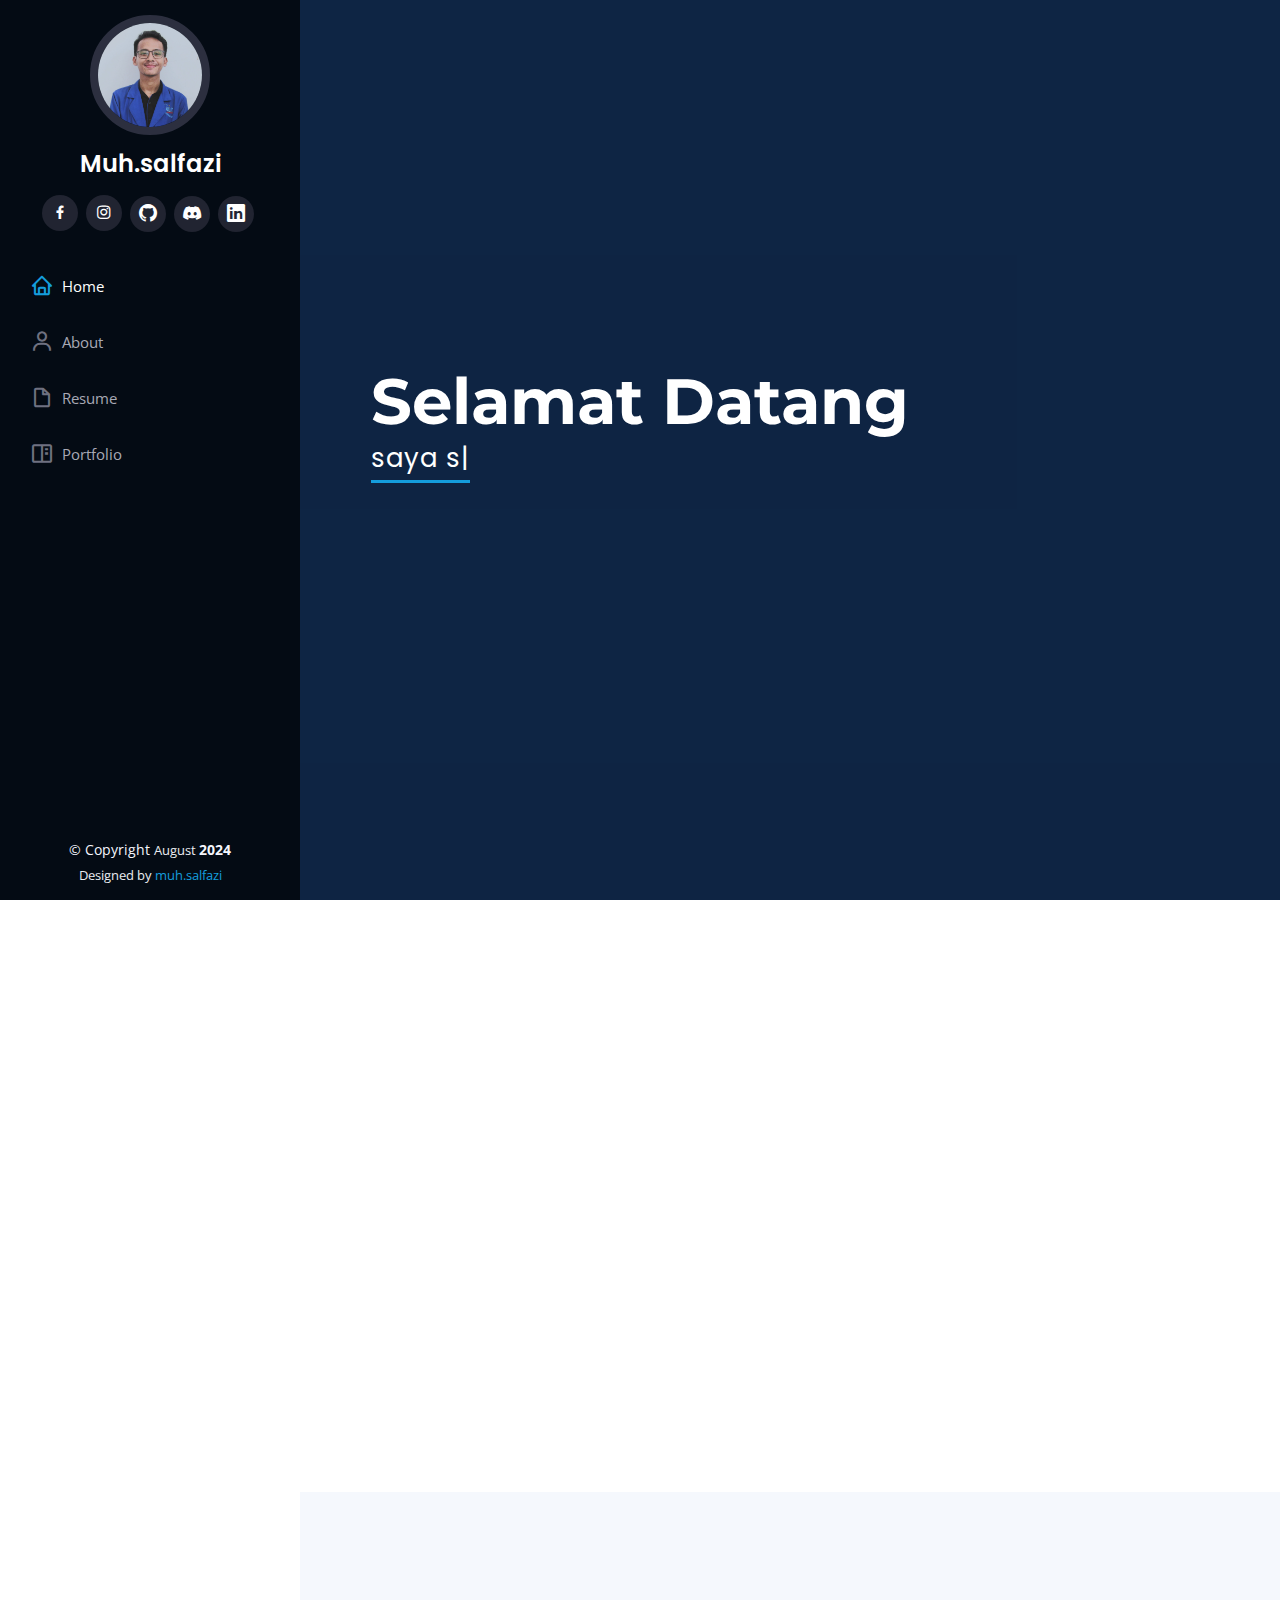
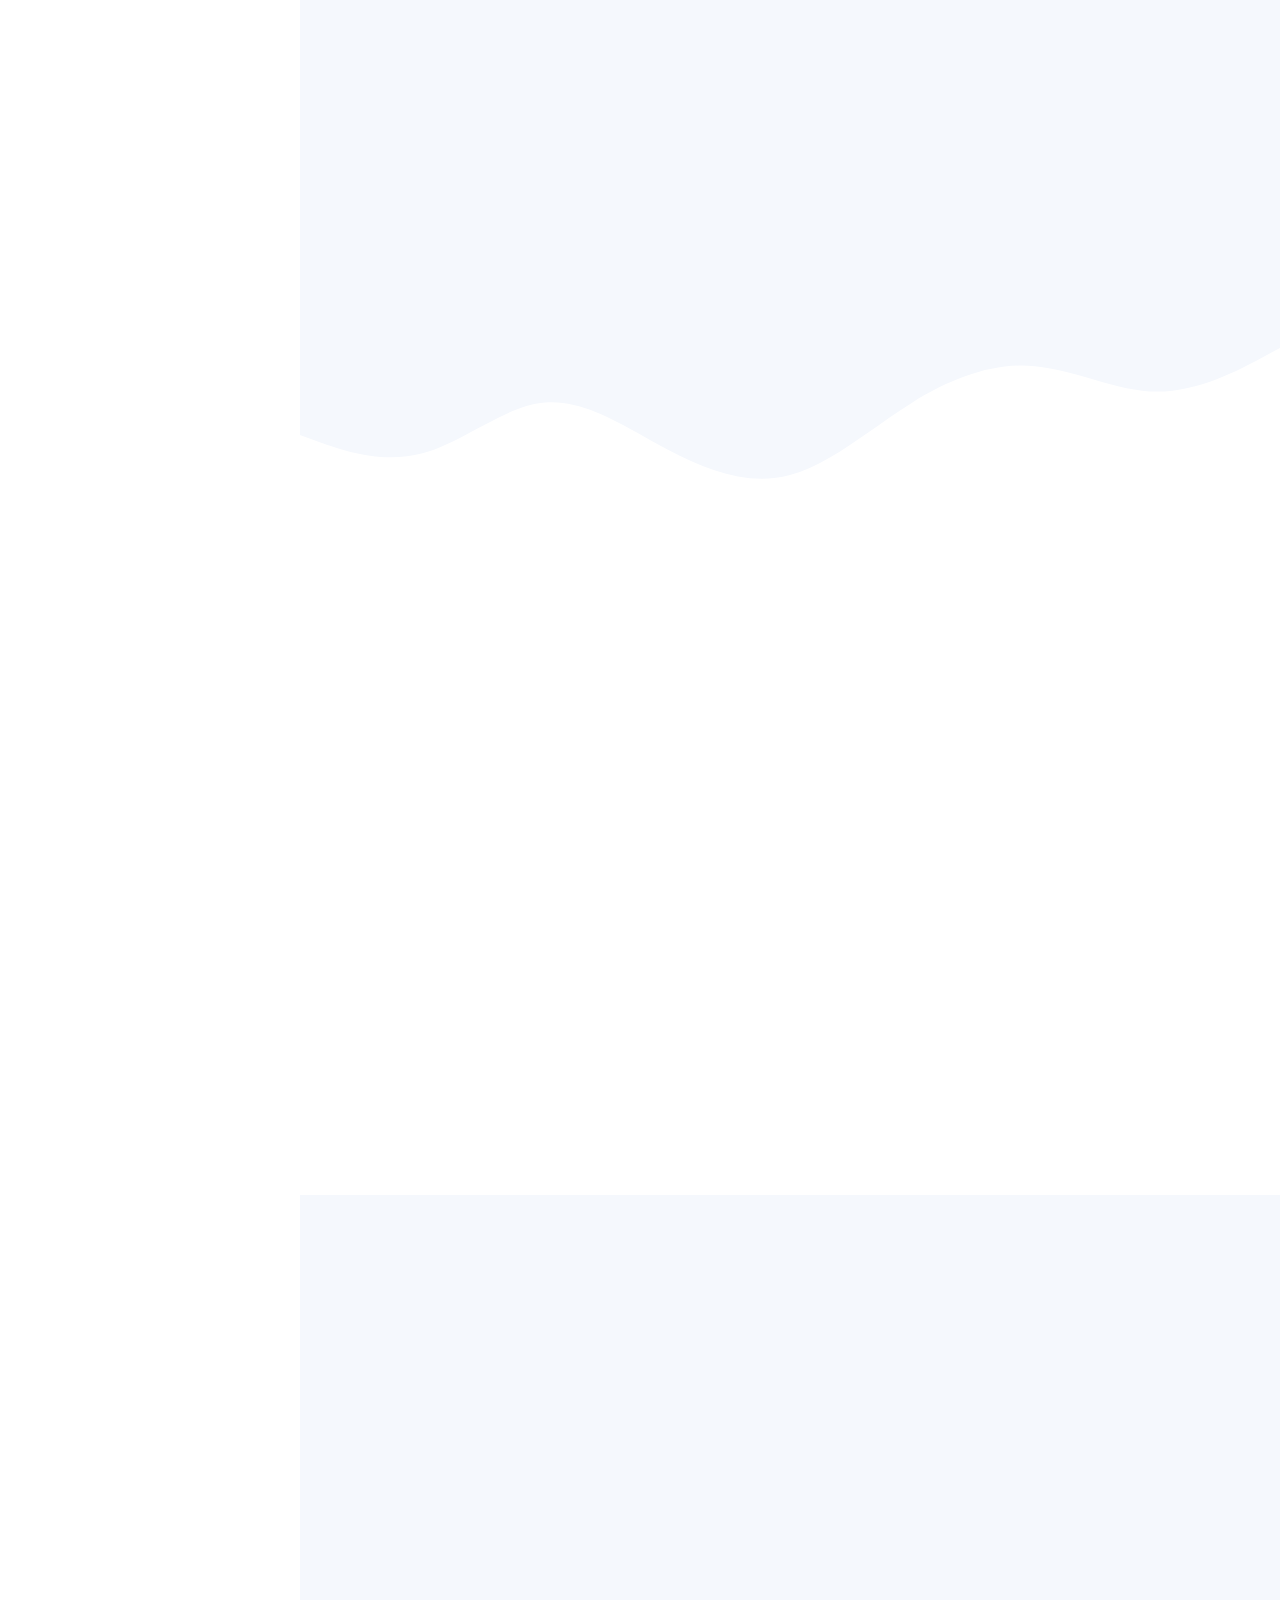
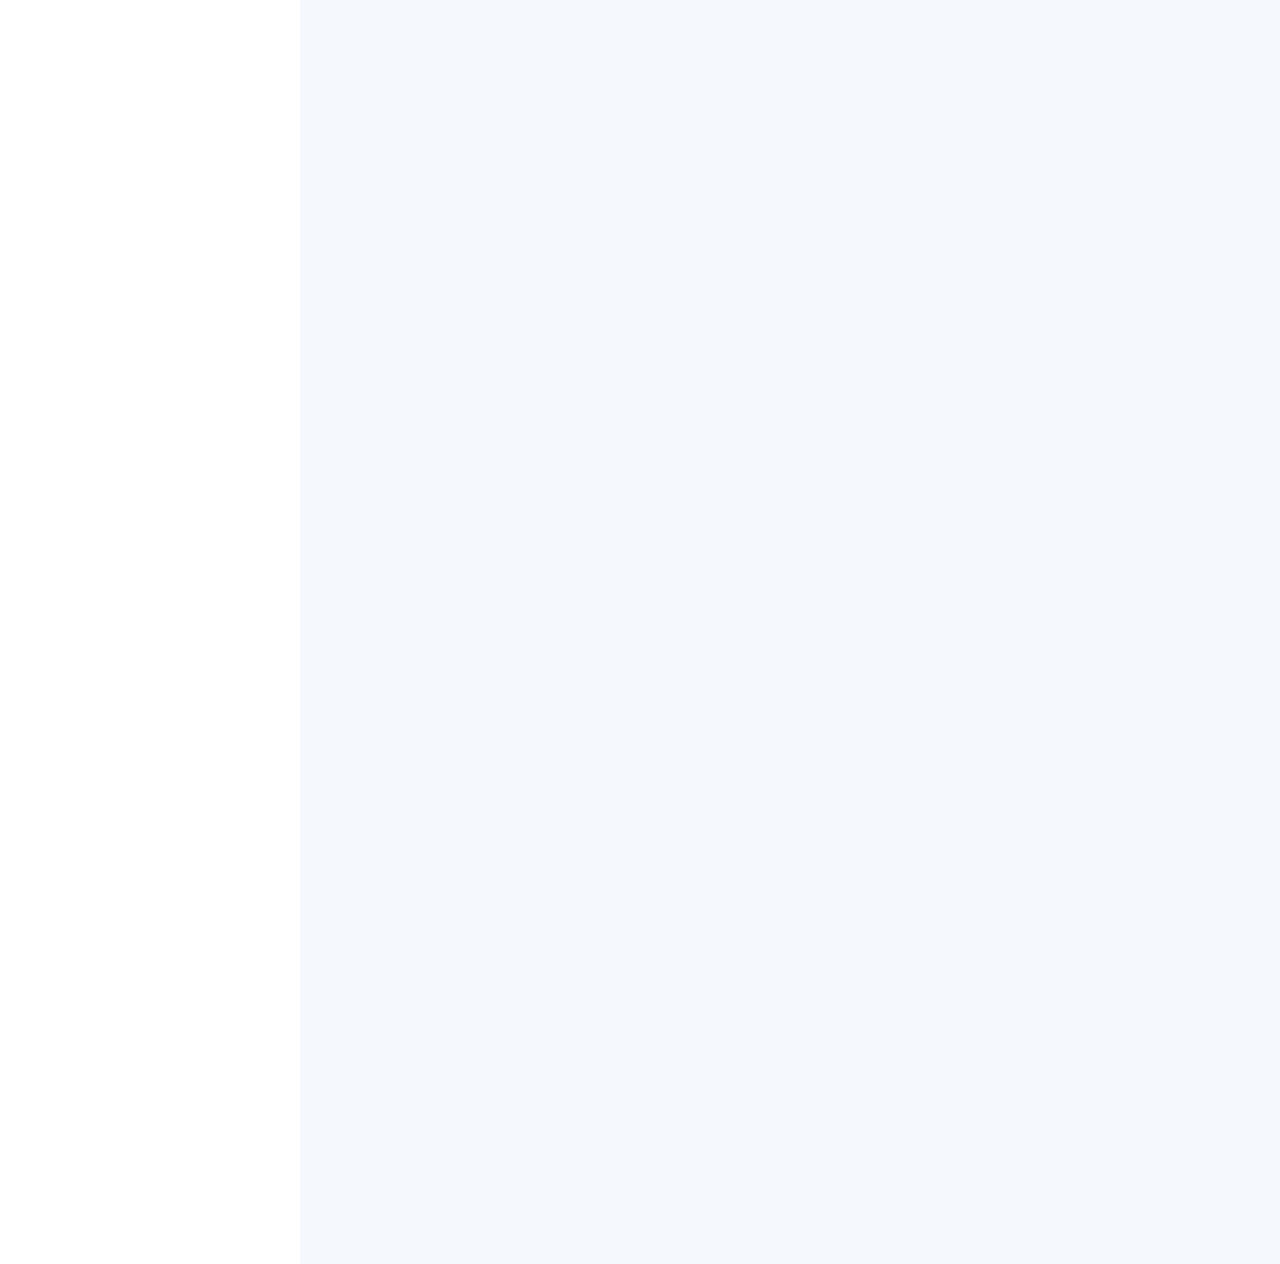
<file: index.html>
<!DOCTYPE html>
<html lang="en">

<head>
  <meta charset="utf-8">
  <meta content="width=device-width, initial-scale=1.0" name="viewport">

  <title>my_fortofolio</title>
  <meta content="" name="description">
  <meta content="" name="keywords">

  <!-- Favicons -->
  <link href="assets/img/logo.jpg" rel="icon">
  <link href="assets/img/logo.jpg" rel="apple-touch-icon">

  <!-- Google Fonts -->
  <link
    href="https://fonts.googleapis.com/css?family=Open+Sans:300,300i,400,400i,600,600i,700,700i|Raleway:300,300i,400,400i,500,500i,600,600i,700,700i|Poppins:300,300i,400,400i,500,500i,600,600i,700,700i"
    rel="stylesheet">

  <link rel="preconnect" href="https://fonts.googleapis.com">
  <link rel="preconnect" href="https://fonts.gstatic.com" crossorigin>
  <link href="https://fonts.googleapis.com/css2?family=Montserrat:ital,wght@0,100..900;1,100..900&display=swap"
    rel="stylesheet">
  <link rel="stylesheet" href="https://cdnjs.cloudflare.com/ajax/libs/animate.css/4.1.1/animate.min.css">

  <link rel="preconnect" href="https://fonts.googleapis.com">
  <link rel="preconnect" href="https://fonts.gstatic.com" crossorigin>
  <link href="https://fonts.googleapis.com/css2?family=Montserrat:ital,wght@0,100..900;1,100..900&display=swap"
    rel="stylesheet">
  <!-- Vendor CSS Files -->
  <link href="assets/vendor/aos/aos.css" rel="stylesheet">
  <link href="assets/vendor/bootstrap/css/bootstrap.min.css" rel="stylesheet">
  <link href="assets/vendor/bootstrap-icons/bootstrap-icons.css" rel="stylesheet">
  <link href="assets/vendor/boxicons/css/boxicons.min.css" rel="stylesheet">
  <link href="assets/vendor/glightbox/css/glightbox.min.css" rel="stylesheet">
  <link href="assets/vendor/swiper/swiper-bundle.min.css" rel="stylesheet">

  <!-- Template Main CSS File -->
  <link href="assets/css/style.css" rel="stylesheet">

  <!-- =======================================================
  * Template Name: iPortfolio
  * Updated: Jan 29 2024 with Bootstrap v5.3.2
  * Template URL: https://bootstrapmade.com/iportfolio-bootstrap-portfolio-websites-template/
  * Author: BootstrapMade.com
  * License: https://bootstrapmade.com/license/
  ======================================================== -->
</head>
<style>
  @media(max-width: 1199px){

  /* Loading Overlay */
  .loading-overlay {
    display: flex;
    flex-direction: column;
    align-items: center;
    justify-content: center;
    position: fixed;
    top: 0;
    left: 0;
    width: 100%;
    height: 100%;
    /* background-color: rgba(0, 0, 0.2); */
    z-index: 9999;
    opacity: 1;
    transition: opacity 0.5s ease-in-out;
    color: wheat;
    font-family: 'Roboto', sans-serif;

  }

  .loading-overlay.hidden {
    opacity: 0;
    pointer-events: none;
  }

  .loading-spinner {
    border: 8px solid #f3f3f3;
    border-top: 10px solid #3498db;
    border-radius: 50%;
    width: 50px;
    height: 50px;
    animation: spin 1s linear infinite;
    margin-bottom: 20px;

  }


  }

  keyframes from {
    transform: translateY(100%);
  }

  to {
    transform: translateY(0);
  }
</style>

<body>
  <div class="loading-overlay" id="loading-overlay">


    <div class="loading-spinner"></div>
  </div>

  <!-- ======= Mobile nav toggle button ======= -->

  <i class="bi bi-list mobile-nav-toggle d-xl-none"></i>

  <!-- ======= Header ======= -->
  <header id="header">
    <div class="d-flex flex-column">

      <div class="profile">
        <img src="assets/img/foto_baru.jpg" alt="" class="img-fluid rounded-circle">
        <h1 class="text-light"><a href="index.html">Muh.salfazi</a></h1>
        <div class="social-links mt-3 text-center">
          <a href="https://www.facebook.com/profile.php?id=100012037515526&ref=xav_ig_profile_web" class="facebook"
            target="_blank"><i class="bx bxl-facebook"></i></a>
          <a href="https://www.instagram.com/muh.salfazi/" class="instagram" target="_blank"><i
              class="bx bxl-instagram"></i></a>
          <a href="https://github.com/muhSalfazi" class="linkedin" target="_blank"><i class="bi bi-github"></i></a>
          <a href="https://discord.com/invite/nnXW5mPe" class="linkedin" target="_blank"><i
              class="bi bi-discord"></i></a>
          <a href="https://linkedin.com/in/muhamad-salman-fauzi-4535b22aa" class="linkedin" target="_blank"><i
              class="bi bi-linkedin"></i></a>
        </div>
      </div>

      <nav id="navbar" class="nav-menu navbar">
        <ul>
          <li><a href="#hero" class="nav-link scrollto active"><i class="bx bx-home"></i> <span>Home</span></a></li>
          <li><a href="#about" class="nav-link scrollto"><i class="bx bx-user"></i> <span>About</span></a></li>
          <li><a href="#resume" class="nav-link scrollto"><i class="bx bx-file-blank"></i> <span>Resume</span></a></li>
          <li><a href="#portfolio" class="nav-link scrollto"><i class="bx bx-book-content"></i>
              <span>Portfolio</span></a></li>

        </ul>
      </nav><!-- .nav-menu -->
    </div>
  </header><!-- End Header -->

  <!-- ======= Hero Section ======= -->
  <section id="hero" class="d-flex flex-column justify-content-center align-items-center">

    <div class="hero-container" data-aos="fade-right">
      <h1 class="" data-aos="fade-up">Selamat Datang </h1>
      <p data-aos="fade-up"><span class="typed"
          data-typed-items="saya salman fauzi,From Karawang,Jawa Barat,salam coding!!"></span></p>
    </div>


  </section>

  <!-- End Hero -->

  <main id="main">

    <!-- ======= About Section ======= -->
    <section id="about" class="about">
      <div class="container">

        <div class="section-title">
          <h2 data-aos="fade-up">About Me</h2>

        </div>

        <div class="row">
          <div class="col-lg-4" data-aos="fade-right">
            <div class="image-container">
              <img src="assets/img/foto_baru.jpg" class="img-fluid" alt="">
            </div>
          </div>
          <div class="col-lg-8 pt-4 pt-lg-0 content" data-aos="fade-left">
            <h3>Muhamad Salman Fauzi</h3>
            <p class="fst-italic">
              <p>Saya adalah mahasiswa di Universitas Buana Perjuangan Karawang, saat ini berada di semester 5. Saya
                memiliki minat dan keahlian dalam pengembangan web, terutama pada sisi backend. Saya sangat tertarik
                dalam menciptakan pengalaman pengguna yang menarik dan intuitif. Saya yakin bahwa kombinasi antara
                desain yang estetis dan fungsional adalah kunci untuk menciptakan produk yang luar biasa.</p>



            </p>
            <div class="row" data-aos="fade-up">
              <div class="col-lg-6">
                <ul>
                  <li><i class="bi bi-chevron-right"></i> <strong>Birthday:</strong> <span>05 DES 2003</span></li>
                  <li><i class="bi bi-chevron-right"></i> <strong>Kota:</strong> <span>Karawang, Jawa Barat</span></li>
                  <li><i class="bi bi-chevron-right"></i>
                    <strong>Email:</strong>
                    <span>
                      <a href="mailto:if22.muhamadfauzi@mhs.ubpkarawang.ac.id?subject=Subjek Pesan&body=Isi Pesan"
                        style="word-wrap: break-word; display: inline-block; max-width: 90%; ">
                        if22.muhamadfauzi@mhs.ubpkarawang.ac.id
                      </a>
                    </span>
                  </li>

                </ul>
              </div>
              <div class="col-lg-6">
                <ul>
                  <li><i class="bi bi-chevron-right"></i> <strong>Age:</strong> <span>20</span></li>
                  <li><i class="bi bi-chevron-right"></i> <strong>Freelance:</strong> <span>-</span></li>
                </ul>
              </div>


            </div>
          </div>
        </div>
      </div>
    </section>

    <!-- End About Section -->



    <!-- ======= Skills Section ======= -->
    <section id="skills" class="skills section-bg">
      <div class="container">

        <div class="section-title">
          <h2 data-aos="fade-right">Skills</h2>
          <p data-aos="fade-left">Berikut adalah keterampilan yang saya miliki yang dapat membantu saya dalam
            menyelesaikan berbagai tugas dan proyek.</p>
        </div>

        <div class="row skills-content">

          <div class="col-lg-6" data-aos="fade-up">

            <div class="progress">
              <span class="skill">Boostrap <i class="val">80%</i></span>
              <div class="progress-bar-wrap">
                <div class="progress-bar" role="progressbar" aria-valuenow="100" aria-valuemin="0" aria-valuemax="100">
                </div>
              </div>
            </div>

            <div class="progress">
              <span class="skill">CSS <i class="val">85%</i></span>
              <div class="progress-bar-wrap">
                <div class="progress-bar" role="progressbar" aria-valuenow="90" aria-valuemin="0" aria-valuemax="100">
                </div>
              </div>
            </div>
            <div class="progress">
              <span class="skill">MYSQL <i class="val">85%</i></span>
              <div class="progress-bar-wrap">
                <div class="progress-bar" role="progressbar" aria-valuenow="90" aria-valuemin="0" aria-valuemax="100">
                </div>
              </div>
            </div>



          </div>


          <div class="col-lg-6" data-aos="fade-up" data-aos-delay="100">

            <div class="progress">
              <span class="skill">PHP <i class="val">80%</i></span>
              <div class="progress-bar-wrap">
                <div class="progress-bar" role="progressbar" aria-valuenow="80" aria-valuemin="0" aria-valuemax="100">
                </div>
              </div>
            </div>

            <div class="progress">
              <span class="skill">JavaScript <i class="val">80%</i></span>
              <div class="progress-bar-wrap">
                <div class="progress-bar" role="progressbar" aria-valuenow="75" aria-valuemin="0" aria-valuemax="100">
                </div>
              </div>
            </div>
            <div class="progress">
              <span class="skill">LARAVEL <i class="val">86%</i></span>
              <div class="progress-bar-wrap">
                <div class="progress-bar" role="progressbar" aria-valuenow="75" aria-valuemin="0" aria-valuemax="100">
                </div>
              </div>
            </div>

          </div>

        </div>

      </div>

    </section>
    <svg xmlns="http://www.w3.org/2000/svg" viewBox="0 0 1440 320">
      <path fill="#f5f8fd" fill-opacity="1"
        d="M0,128L30,138.7C60,149,120,171,180,154.7C240,139,300,85,360,80C420,75,480,117,540,149.3C600,181,660,203,720,186.7C780,171,840,117,900,80C960,43,1020,21,1080,26.7C1140,32,1200,64,1260,64C1320,64,1380,32,1410,16L1440,0L1440,0L1410,0C1380,0,1320,0,1260,0C1200,0,1140,0,1080,0C1020,0,960,0,900,0C840,0,780,0,720,0C660,0,600,0,540,0C480,0,420,0,360,0C300,0,240,0,180,0C120,0,60,0,30,0L0,0Z">
      </path>
    </svg>

    <!-- End Skills Section -->

    <!-- ======= Resume Section ======= -->
    <section id="resume" class="resume">
      <div class="container">

        <div class="section-title">
          <h2 data-aos="fade-right">Resume</h2>
          <p data-aos="fade-left">Di bawah ini adalah ringkasan dari pengalaman saya serta pendidikan yang saya miliki.
          </p>
        </div>

        <div class="row">
          <div class="col-lg-6" data-aos="fade-up">
            <h3 class="resume-title">Sumary</h3>
            <div class="resume-item pb-0">
              <h4>M.Salman Fauzi</h4>
              <p><em>Muhamad Salman Fauzi
                  lahir di Karawang pada 05 Desember 2003 dan saat ini merupakan mahasiswa semester 5 di Universitas
                  Buana Perjuangan Karawang. Sebagai seorang Muslim, saya bangga dengan identitas dan nilai-nilai agama
                  saya. Dengan tinggi 165 cm dan berat 50 kg, saya sangat antusias dalam mengejar aspirasi saya,
                  khususnya dalam bidang pengembangan web dengan fokus pada sisi backend. Saya percaya bahwa kombinasi
                  antara desain basis data yang baik, API yang efisien, dan fungsi yang kuat merupakan kunci untuk
                  menciptakan produk yang luar biasa.

                </em></p>
            </div>
          </div>
          <div class="col-lg-6" data-aos="fade-up" data-aos-delay="100">
            <h3 class="resume-title">Education</h3>
            <div class="resume-item">
              <h4>UNIVERSITAS BUANA PERJUANGAN KARAWANG</h4>
              <h5>2022 - ... </h5>
              <p><em>Karawang,Jawa Barat </em></p>
            </div>
            <div class="resume-item">
              <h4>MA FATHANUL BURHAN</h4>
              <h5>2019 - 2022</h5>
              <p><em>Karawang, Jawa Barat</em></p>
            </div>
          </div>
        </div>

      </div>
    </section><!-- End Resume Section -->

    <!-- ======= Portfolio Section ======= -->
    <section id="portfolio" class="portfolio section-bg">
      <div class="container">

        <div class="section-title">
          <h2 data-aos="fade-right">Portofolio</h2>
          <p data-aos="fade-left">Ini adalah portofolio saya yang mencakup berbagai proyek dan Sertifikat yang telah
            saya kerjakan. Saya telah berusaha dengan keras untuk memberikan hasil yang terbaik dalam setiap proyek yang
            saya ambil bagian. Dengan bangga, saya mempersembahkan berbagai portofolio saya sebagai gambaran dari
            kemampuan dan dedikasi saya dalam bidang ini. Semoga portofolio ini dapat memberikan gambaran yang jelas
            tentang apa yang dapat saya tawarkan kepada Anda.</p>

        </div>

        <div class="row" data-aos="fade-up">
          <div class="col-lg-12 d-flex justify-content-center">
            <ul id="portfolio-flters">
              <li data-filter="*" class="filter-active">All</li>
              <li data-filter=".filter-app">sertifikat</li>

              <li data-filter=".filter-web">Web</li>
            </ul>
          </div>
        </div>

        <div class="row portfolio-container" data-aos="fade-up" data-aos-delay="100">
          <!-- website -->
          <div class="col-lg-4 col-md-6 portfolio-item filter-web">
            <div class="portfolio-wrap">
              <img src="assets/img/mjb-1.png" class="img-fluid" alt="website perpustakaan" />
              <div class="portfolio-links">
                <a href="assets/img/mjb-1.png" data-gallery="portfolioGallery" class="portfolio-lightbox"
                  title="website Masjid Baitrurahaman Puri2"><i class="bx bx-plus"></i></a> <a href="web3.html"
                  title="More Details"><i class="bx bx-link"></i></a>
              </div>
            </div>
          </div>
          <!-- end -->
          <!-- sertifikat 1 -->
          <div class="col-lg-4 col-md-6 portfolio-item filter-app">
            <div class="portfolio-wrap">
              <img src="assets/img/serfifikat1.jpg" class="img-fluid" alt="" />
              <div class="portfolio-links">
                <a href="assets/img/serfifikat1.jpg" data-gallery="portfolioGallery" class="portfolio-lightbox"
                  title="sertifikat BPTIK(BNSP)"><i class="bx bx-plus"></i></a>
              </div>
            </div>
          </div>
          <!-- end sertifikat 1 -->
          <!-- web 1 -->
          <div class="col-lg-4 col-md-6 portfolio-item filter-web">
            <div class="portfolio-wrap">
              <img src="assets/img/web1.png" class="img-fluid" alt="" />
              <div class="portfolio-links">
                <a href="assets/img/web1.png" data-gallery="portfolioGallery" class="portfolio-lightbox"
                  title="Web Laundry"><i class="bx bx-plus"></i></a>
                <a href="web1.html" title="More Details"><i class="bx bx-link"></i></a>
              </div>
            </div>
          </div>
          <!-- end web 1 -->
          <!-- website 4 -->
          <div class="col-lg-4 col-md-6 portfolio-item filter-web">
            <div class="portfolio-wrap">
              <img src="assets/img/perpus-2.png" class="img-fluid" alt="website perpustakaan" />
              <div class="portfolio-links">
                <a href="assets/img/perpus-2.png" data-gallery="portfolioGallery" class="portfolio-lightbox"
                  title="website perpustakaan"><i class="bx bx-plus"></i></a> <a href="web2.html"
                  title="More Details"><i class="bx bx-link"></i></a>
              </div>
            </div>
          </div>
          <!-- sertifikat 2 -->

          <div class="col-lg-4 col-md-6 portfolio-item filter-app">
            <div class="portfolio-wrap">
              <img src="assets/img/sertifikat2.jpg" class="img-fluid" alt="" />
              <div class="portfolio-links">
                <a href="assets/img/sertifikat2.jpg" data-gallery="portfolioGallery" class="portfolio-lightbox"
                  title="codingStudio"><i class="bx bx-plus"></i></a>
              </div>
            </div>
          </div>
          <!-- end sertifikat 2 -->
          <!-- web 2 -->
          <div class="col-lg-4 col-md-6 portfolio-item filter-web">
            <div class="portfolio-wrap">
              <img src="assets/img/web2.png" class="img-fluid" alt="" />
              <div class="portfolio-links">
                <a href="assets/img/web2.png" data-gallery="portfolioGallery" class="portfolio-lightbox"
                  title="bloger"><i class="bx bx-plus"></i></a>
              </div>
            </div>
          </div>
          <!-- end web2 -->
          <!-- sertifikat 3 -->
          <div class="col-lg-4 col-md-6 portfolio-item filter-app">
            <div class="portfolio-wrap">
              <img src="assets/img/sertifikat3.jpg" class="img-fluid" alt="" />
              <div class="portfolio-links">
                <a href="assets/img/sertifikat3.jpg" data-gallery="portfolioGallery" class="portfolio-lightbox"
                  title="EventDicoding"><i class="bx bx-plus"></i></a>
              </div>
            </div>
          </div>
          <!-- end sertifikat 3 -->
          <!-- web 3 -->
          <div class="col-lg-4 col-md-6 portfolio-item filter-web">
            <div class="portfolio-wrap">
              <img src="assets/img/web3.png" class="img-fluid" alt="" />
              <div class="portfolio-links">
                <a href="assets/img/web3.png" data-gallery="portfolioGallery" class="portfolio-lightbox"
                  title="flowe"><i class="bx bx-plus"></i></a>
              </div>
            </div>
          </div>
          <!-- end web 3 -->
          <!-- sertifikat 4 -->
          <div class="col-lg-4 col-md-6 portfolio-item filter-app">
            <div class="portfolio-wrap">
              <img src="assets/img/sertifikat4.png" class="img-fluid" alt="" />
              <div class="portfolio-links">
                <a href="assets/img/sertifikat4.png" data-gallery="portfolioGallery" class="portfolio-lightbox"
                  title="dicoding indonesia"><i class="bx bx-plus"></i></a>
              </div>
            </div>
          </div>
          <!-- end sertifikat 4 -->

          <!-- web 4 -->
          <div class="col-lg-4 col-md-6 portfolio-item filter-web">
            <div class="portfolio-wrap">
              <img src="assets/img/web4.png" class="img-fluid" alt="" />
              <div class="portfolio-links">
                <a href="assets/img/web4.png" data-gallery="portfolioGallery" class="portfolio-lightbox"
                  title="cv tugas pertama kali"><i class="bx bx-plus"></i></a>
              </div>
            </div>
          </div>
          <!-- end web 4 -->

          <!-- sertifikat 5 -->
          <div class="col-lg-4 col-md-6 portfolio-item filter-app">
            <div class="portfolio-wrap">
              <img src="assets/img/sertifikat5.png" class="img-fluid" alt="" />
              <div class="portfolio-links">
                <a href="assets/img/sertifikat5.png" data-gallery="portfolioGallery" class="portfolio-lightbox"
                  title="dicoding indonesia"><i class="bx bx-plus"></i></a>
              </div>
            </div>
          </div>
          <!-- end sertifikat 5 -->

          <!-- sertifikat 6-->
          <div class="col-lg-4 col-md-6 portfolio-item filter-app">
            <div class="portfolio-wrap">
              <img src="assets/img/sertifikat6.png" class="img-fluid" alt="" />
              <div class="portfolio-links">
                <a href="assets/img/sertifikat6.png" data-gallery="portfolioGallery" class="portfolio-lightbox"
                  title="dicoding indonesia"><i class="bx bx-plus"></i></a>
              </div>
            </div>
          </div>
          <!-- end sertifikat 6 -->

          <!-- sertif laravel -->
          <div class="col-lg-4 col-md-6 portfolio-item filter-app">
            <div class="portfolio-wrap">
              <img src="assets/img/sertif-laravel.png" class="img-fluid" alt="website perpustakaan" />
              <div class="portfolio-links">
                <a href="assets/img/sertif-laravel.png" data-gallery="portfolioGallery" class="portfolio-lightbox"
                  title="sertifikat laravel"><i class="bx bx-plus"></i></a>
              </div>
            </div>
          </div>
          <!-- end -->

        </div>

      </div>
    </section><!-- End Portfolio Section -->


  </main><!-- End #main -->

  <!-- ======= Footer ======= -->
  <footer id="footer">
    <div class="container">
      <div class="copyright">
        &copy; Copyright <span class="credits">August </span><strong><span>2024</span></strong>
      </div>
      <div class="credits">
        <!-- All the links in the footer should remain intact. -->
        <!-- You can delete the links only if you purchased the pro version. -->
        <!-- Licensing information: https://bootstrapmade.com/license/ -->
        <!-- Purchase the pro version with working PHP/AJAX contact form: https://bootstrapmade.com/iportfolio-bootstrap-portfolio-websites-template/ -->
        Designed by <a href="#">muh.salfazi</a>
      </div>
    </div>
  </footer><!-- End  Footer -->

  <a href="#" class="back-to-top d-flex align-items-center justify-content-center animate__animated animate__fadeInUp"
    id="portfolio-close-btn"><i class="bi bi-arrow-up-short"></i></a>


  <!-- Vendor JS Files -->
  <script src="assets/vendor/purecounter/purecounter_vanilla.js"></script>
  <script src="assets/vendor/aos/aos.js"></script>
  <script src="assets/vendor/bootstrap/js/bootstrap.bundle.min.js"></script>
  <script src="assets/vendor/glightbox/js/glightbox.min.js"></script>
  <script src="assets/vendor/isotope-layout/isotope.pkgd.min.js"></script>
  <script src="assets/vendor/swiper/swiper-bundle.min.js"></script>
  <script src="assets/vendor/typed.js/typed.umd.js"></script>
  <script src="assets/vendor/waypoints/noframework.waypoints.js"></script>


  <!-- Template Main JS File -->
  <script src="assets/js/main.js"></script>
  <script>
    document.addEventListener('DOMContentLoaded', () => {
      const loadingOverlay = document.getElementById('loading-overlay');

      // Sembunyikan overlay loading setelah halaman sepenuhnya dimuat
      window.addEventListener('load', () => {
        // Secara opsional, tambahkan penundaan sebelum menyembunyikan overlay
        setTimeout(() => {
          loadingOverlay.classList.add('hidden');

          // Secara opsional, tambahkan penundaan sebelum mengatur display menjadi 'none'
          setTimeout(() => {
            loadingOverlay.style.display = 'none';
          }, 600);
        }, 400); // Sesuaikan penundaan ini (dalam milidetik) sesuai kebutuhan
      });
    });
  </script>





</body>

</html>
</file>
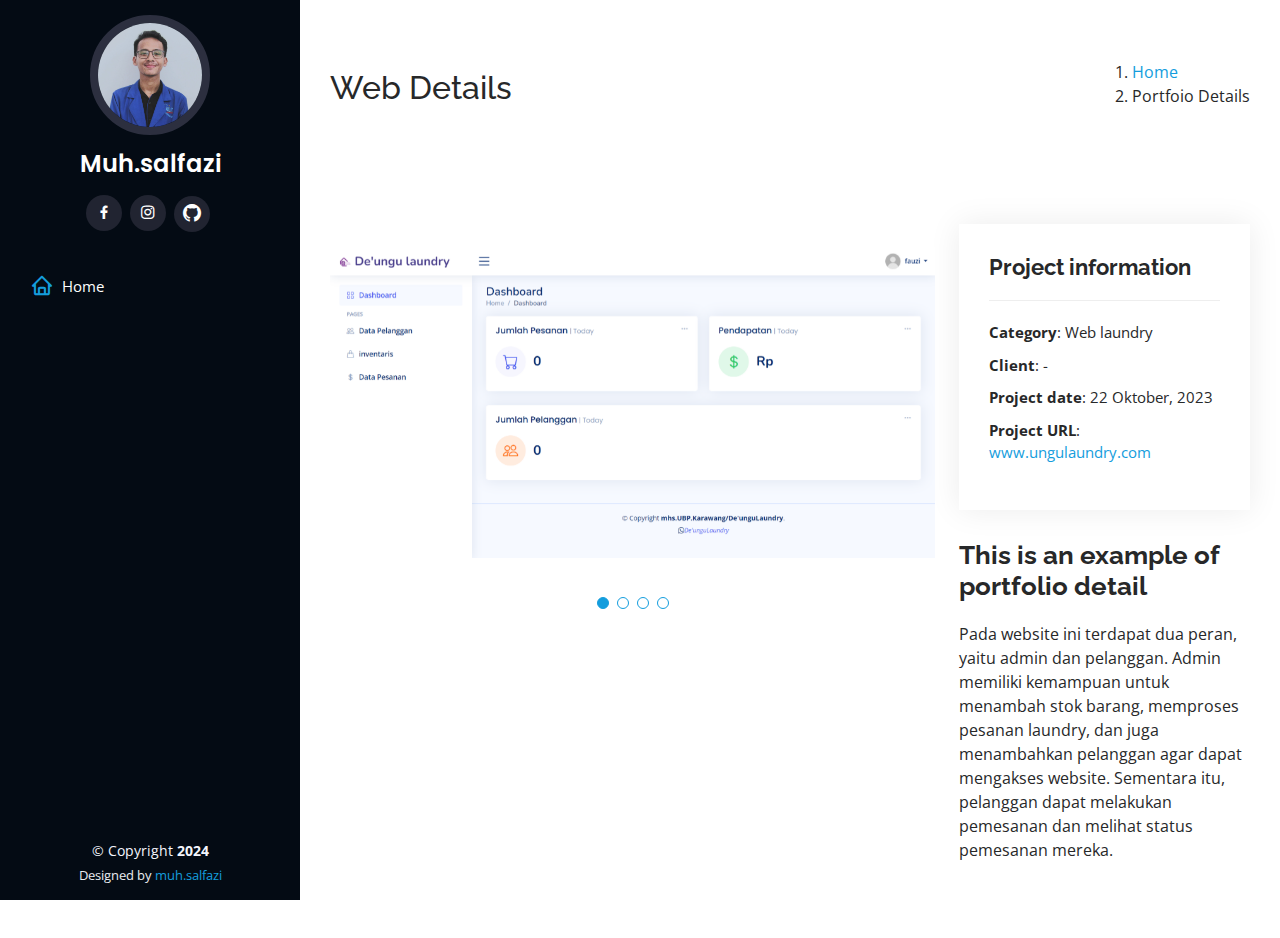
<file: web1.html>
<!doctype html>
<html lang="en">
  <head>
    <meta charset="utf-8" />
    <meta content="width=device-width, initial-scale=1.0" name="viewport" />

    <title>my portofolio</title>
    <meta content="" name="description" />
    <meta content="" name="keywords" />

    <!-- Favicons -->
    <link href="assets/img/logo.jpg" rel="icon" />
    <link href="assets/img/logo.jpg" rel="apple-touch-icon" />

    <!-- Google Fonts -->
    <link
      href="https://fonts.googleapis.com/css?family=Open+Sans:300,300i,400,400i,600,600i,700,700i|Raleway:300,300i,400,400i,500,500i,600,600i,700,700i|Poppins:300,300i,400,400i,500,500i,600,600i,700,700i"
      rel="stylesheet"
    />

    <!-- Vendor CSS Files -->
    <link href="assets/vendor/aos/aos.css" rel="stylesheet" />
    <link
      href="assets/vendor/bootstrap/css/bootstrap.min.css"
      rel="stylesheet"
    />
    <link
      href="assets/vendor/bootstrap-icons/bootstrap-icons.css"
      rel="stylesheet"
    />
    <link href="assets/vendor/boxicons/css/boxicons.min.css" rel="stylesheet" />
    <link
      href="assets/vendor/glightbox/css/glightbox.min.css"
      rel="stylesheet"
    />
    <link href="assets/vendor/swiper/swiper-bundle.min.css" rel="stylesheet" />

    <!-- Template Main CSS File -->
    <link href="assets/css/style.css" rel="stylesheet" />

    <!-- =======================================================
  * Template Name: iPortfolio
  * Updated: Jan 29 2024 with Bootstrap v5.3.2
  * Template URL: https://bootstrapmade.com/iportfolio-bootstrap-portfolio-websites-template/
  * Author: BootstrapMade.com
  * License: https://bootstrapmade.com/license/
  ======================================================== -->
  </head>

  <body>
    <!-- ======= Mobile nav toggle button ======= -->
    <i class="bi bi-list mobile-nav-toggle d-xl-none"></i>

    <!-- ======= Header ======= -->
    <header id="header">
      <div class="d-flex flex-column">
        <div class="profile">
          <img
            src="assets/img/foto_baru.jpg"
            alt=""
            class="img-fluid rounded-circle"
          />
          <h1 class="text-light"><a href="index.html">Muh.salfazi</a></h1>
          <div class="social-links mt-3 text-center" target="_blank">
            <a
              href="https://www.facebook.com/profile.php?id=100012037515526&ref=xav_ig_profile_web"
              class="facebook"
              ><i class="bx bxl-facebook"></i
            ></a>
            <a
              href="https://www.instagram.com/muh.salfazi/"
              class="instagram"
              target="_blank"
              ><i class="bx bxl-instagram"></i
            ></a>
            <a
              href="https://l.instagram.com/?u=https%3A%2F%2Fgithub.com%2Fsalfazi&e=AT3M7kA-PkZKZzPzFkpmqlSvbh_i6K0XKVQbGrIKqDy03KgMHRxElrcNjwKlxwcctXdwTWx7iwHpNWyyHwAUUSboCok8h_Bc36TvDA"
              class="linkedin"
              target="_blank"
              ><i class="bi bi-github"></i
            ></a>
          </div>
        </div>

        <nav id="navbar" class="nav-menu navbar">
          <ul>
            <li>
              <a href="./index.html" class="nav-link scrollto active"
                ><i class="bx bx-home"></i> <span>Home</span></a
              >
            </li>
          </ul>
        </nav>
        <!-- .nav-menu -->
      </div>
    </header>
    <!-- End Header -->

    <main id="main">
      <!-- ======= Breadcrumbs ======= -->
      <section id="breadcrumbs" class="breadcrumbs">
        <div class="container">
          <div class="d-flex justify-content-between align-items-center">
            <h2>Web Details</h2>
            <ol>
              <li><a href="index.html">Home</a></li>
              <li>Portfoio Details</li>
            </ol>
          </div>
        </div>
      </section>
      <!-- End Breadcrumbs -->

      <!-- ======= Portfolio Details Section ======= -->
      <section id="portfolio-details" class="portfolio-details">
        <div class="container">
          <div class="row gy-4">
            <div class="col-lg-8">
              <div class="portfolio-details-slider swiper">
                <div class="swiper-wrapper align-items-center">
                  <div class="swiper-slide">
                    <img src="assets/img/web-laundry.png" alt="" />
                  </div>

                  <div class="swiper-slide">
                    <img src="assets/img/web-laundry2.png" alt="" />
                  </div>
                  <div class="swiper-slide">
                    <img src="assets/img/web-laundry3.png" alt="" />
                  </div>
                  <div class="swiper-slide">
                    <img src="assets/img/web-laundry-4.png" alt="" />
                  </div>
                </div>
                <div class="swiper-pagination"></div>
              </div>
            </div>

            <div class="col-lg-4">
              <div class="portfolio-info">
                <h3>Project information</h3>
                <ul>
                  <li><strong>Category</strong>: Web laundry</li>
                  <li><strong>Client</strong>: -</li>
                  <li><strong>Project date</strong>: 22 Oktober, 2023</li>
                  <li>
                    <strong>Project URL</strong>:
                    <a href="https://ungulaundry.com/">www.ungulaundry.com</a>
                  </li>
                </ul>
              </div>
              <div class="portfolio-description">
                <h2>This is an example of portfolio detail</h2>
                <p>
                  Pada website ini terdapat dua peran, yaitu admin dan
                  pelanggan. Admin memiliki kemampuan untuk menambah stok
                  barang, memproses pesanan laundry, dan juga menambahkan
                  pelanggan agar dapat mengakses website. Sementara itu,
                  pelanggan dapat melakukan pemesanan dan melihat status
                  pemesanan mereka.
                </p>
              </div>
            </div>
          </div>
        </div>
      </section>
      <!-- End Portfolio Details Section -->
    </main>
    <!-- End #main -->

    <!-- ======= Footer ======= -->
    <footer id="footer">
      <div class="container">
        <div class="copyright">
          &copy; Copyright <strong><span>2024</span></strong>
        </div>
        <div class="credits">
          <!-- All the links in the footer should remain intact. -->
          <!-- You can delete the links only if you purchased the pro version. -->
          <!-- Licensing information: https://bootstrapmade.com/license/ -->
          <!-- Purchase the pro version with working PHP/AJAX contact form: https://bootstrapmade.com/iportfolio-bootstrap-portfolio-websites-template/ -->
          Designed by <a href="#">muh.salfazi</a>
        </div>
      </div>
    </footer>
    <!-- End  Footer -->

    <a
      href="#"
      class="back-to-top d-flex align-items-center justify-content-center"
      ><i class="bi bi-arrow-up-short"></i
    ></a>

    <!-- Vendor JS Files -->
    <script src="assets/vendor/purecounter/purecounter_vanilla.js"></script>
    <script src="assets/vendor/aos/aos.js"></script>
    <script src="assets/vendor/bootstrap/js/bootstrap.bundle.min.js"></script>
    <script src="assets/vendor/glightbox/js/glightbox.min.js"></script>
    <script src="assets/vendor/isotope-layout/isotope.pkgd.min.js"></script>
    <script src="assets/vendor/swiper/swiper-bundle.min.js"></script>
    <script src="assets/vendor/typed.js/typed.umd.js"></script>
    <script src="assets/vendor/waypoints/noframework.waypoints.js"></script>
    <script src="assets/vendor/php-email-form/validate.js"></script>

    <!-- Template Main JS File -->
    <script src="assets/js/main.js"></script>
  </body>
</html>
</file>
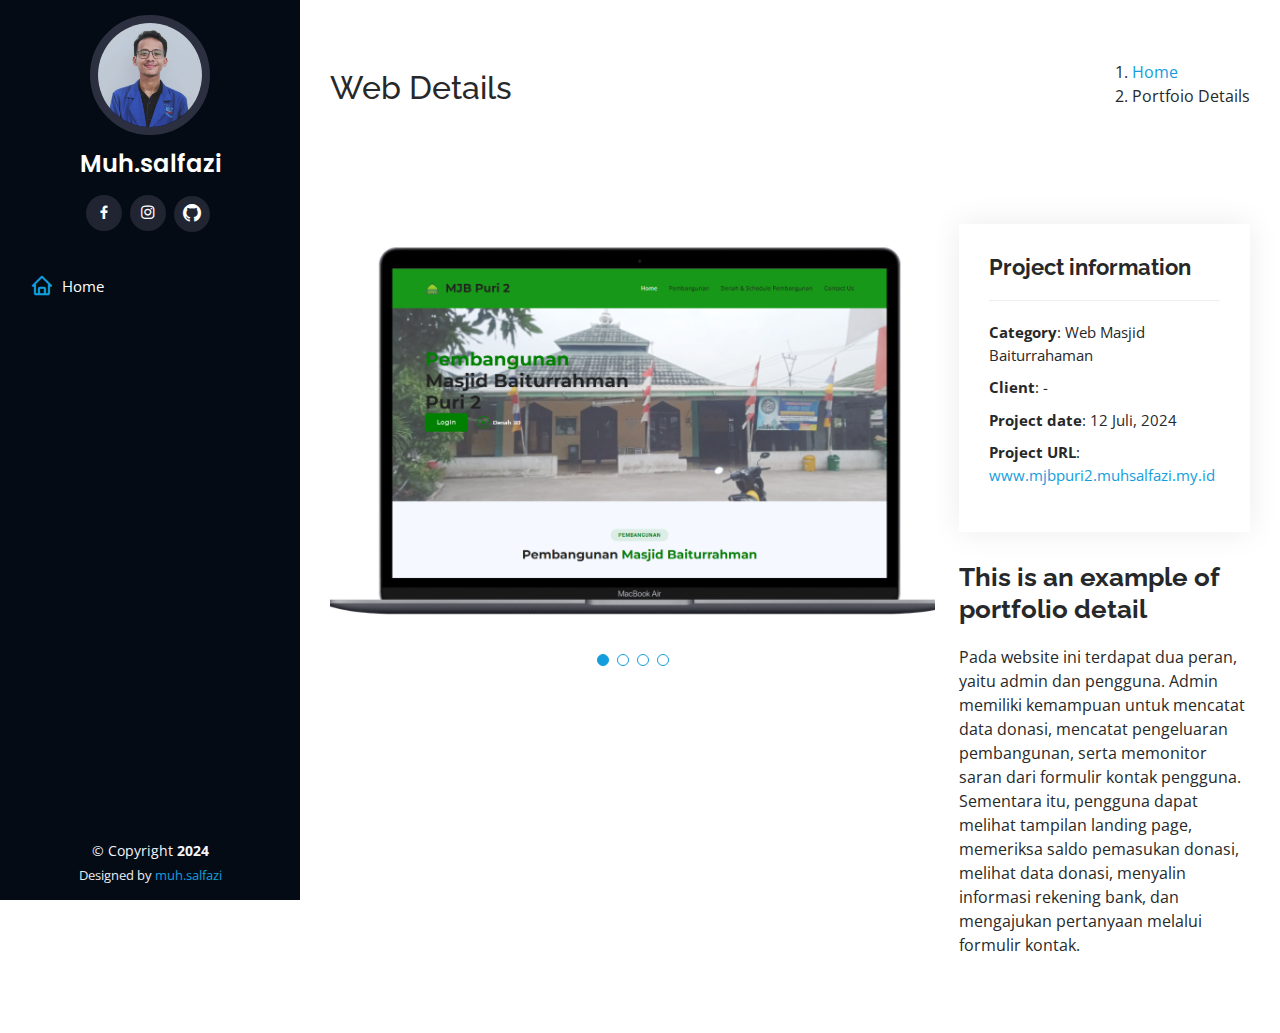
<file: web3.html>
<!doctype html>
<html lang="en">
  <head>
    <meta charset="utf-8" />
    <meta content="width=device-width, initial-scale=1.0" name="viewport" />

    <title>my portofolio</title>
    <meta content="" name="description" />
    <meta content="" name="keywords" />

    <!-- Favicons -->
    <link href="assets/img/logo.jpg" rel="icon" />
    <link href="assets/img/logo.jpg" rel="apple-touch-icon" />

    <!-- Google Fonts -->
    <link
      href="https://fonts.googleapis.com/css?family=Open+Sans:300,300i,400,400i,600,600i,700,700i|Raleway:300,300i,400,400i,500,500i,600,600i,700,700i|Poppins:300,300i,400,400i,500,500i,600,600i,700,700i"
      rel="stylesheet"
    />

    <!-- Vendor CSS Files -->
    <link href="assets/vendor/aos/aos.css" rel="stylesheet" />
    <link
      href="assets/vendor/bootstrap/css/bootstrap.min.css"
      rel="stylesheet"
    />
    <link
      href="assets/vendor/bootstrap-icons/bootstrap-icons.css"
      rel="stylesheet"
    />
    <link href="assets/vendor/boxicons/css/boxicons.min.css" rel="stylesheet" />
    <link
      href="assets/vendor/glightbox/css/glightbox.min.css"
      rel="stylesheet"
    />
    <link href="assets/vendor/swiper/swiper-bundle.min.css" rel="stylesheet" />

    <!-- Template Main CSS File -->
    <link href="assets/css/style.css" rel="stylesheet" />

    <!-- =======================================================
  * Template Name: iPortfolio
  * Updated: Jan 29 2024 with Bootstrap v5.3.2
  * Template URL: https://bootstrapmade.com/iportfolio-bootstrap-portfolio-websites-template/
  * Author: BootstrapMade.com
  * License: https://bootstrapmade.com/license/
  ======================================================== -->
  </head>

  <body>
    <!-- ======= Mobile nav toggle button ======= -->
    <i class="bi bi-list mobile-nav-toggle d-xl-none"></i>

    <!-- ======= Header ======= -->
    <header id="header">
      <div class="d-flex flex-column">
        <div class="profile">
          <img
            src="assets/img/foto_baru.jpg"
            alt=""
            class="img-fluid rounded-circle"
          />
          <h1 class="text-light"><a href="index.html">Muh.salfazi</a></h1>
          <div class="social-links mt-3 text-center" target="_blank">
            <a
              href="https://www.facebook.com/profile.php?id=100012037515526&ref=xav_ig_profile_web"
              class="facebook"
              ><i class="bx bxl-facebook"></i
            ></a>
            <a
              href="https://www.instagram.com/muh.salfazi/"
              class="instagram"
              target="_blank"
              ><i class="bx bxl-instagram"></i
            ></a>
            <a
              href="https://l.instagram.com/?u=https%3A%2F%2Fgithub.com%2Fsalfazi&e=AT3M7kA-PkZKZzPzFkpmqlSvbh_i6K0XKVQbGrIKqDy03KgMHRxElrcNjwKlxwcctXdwTWx7iwHpNWyyHwAUUSboCok8h_Bc36TvDA"
              class="linkedin"
              target="_blank"
              ><i class="bi bi-github"></i
            ></a>
          </div>
        </div>

        <nav id="navbar" class="nav-menu navbar">
          <ul>
            <li>
              <a href="./index.html" class="nav-link scrollto active"
                ><i class="bx bx-home"></i> <span>Home</span></a
              >
            </li>
          </ul>
        </nav>
        <!-- .nav-menu -->
      </div>
    </header>
    <!-- End Header -->

    <main id="main">
      <!-- ======= Breadcrumbs ======= -->
      <section id="breadcrumbs" class="breadcrumbs">
        <div class="container">
          <div class="d-flex justify-content-between align-items-center">
            <h2>Web Details</h2>
            <ol>
              <li><a href="index.html">Home</a></li>
              <li>Portfoio Details</li>
            </ol>
          </div>
        </div>
      </section>
      <!-- End Breadcrumbs -->

      <!-- ======= Portfolio Details Section ======= -->
      <section id="portfolio-details" class="portfolio-details">
        <div class="container">
          <div class="row gy-4">
            <div class="col-lg-8">
              <div class="portfolio-details-slider swiper">
                <div class="swiper-wrapper align-items-center">
                  <div class="swiper-slide">
                    <img src="assets/img/mjb-1.png" alt="" />
                  </div>

                  <div class="swiper-slide">
                    <img src="assets/img/mjb-2.png" alt="" />
                  </div>
                  <div class="swiper-slide">
                    <img src="assets/img/mjb-3.png" alt="" />
                  </div>
                  <div class="swiper-slide">
                    <img src="assets/img/mjb-4.png" alt="" />
                  </div>
                </div>
                <div class="swiper-pagination"></div>
              </div>
            </div>

            <div class="col-lg-4">
              <div class="portfolio-info">
                <h3>Project information</h3>
                <ul>
                  <li><strong>Category</strong>: Web Masjid Baiturrahaman</li>
                  <li><strong>Client</strong>: -</li>
                  <li><strong>Project date</strong>: 12 Juli, 2024</li>
                  <li>
                    <strong>Project URL</strong>:
                    <a href="https://mjbpuri2.muhsalfazi.my.id//">www.mjbpuri2.muhsalfazi.my.id</a>
                  </li>
                </ul>
              </div>
              <div class="portfolio-description">
                <h2>This is an example of portfolio detail</h2>
                <p>
                  Pada website ini terdapat dua peran, yaitu admin dan pengguna. Admin memiliki kemampuan untuk mencatat data donasi, mencatat pengeluaran pembangunan, serta memonitor saran dari formulir kontak pengguna. Sementara itu, pengguna dapat melihat tampilan landing page, memeriksa saldo pemasukan donasi, melihat data donasi, menyalin informasi rekening bank, dan mengajukan pertanyaan melalui formulir kontak.
                </p>
              </div>
            </div>
          </div>
        </div>
      </section>
      <!-- End Portfolio Details Section -->
    </main>
    <!-- End #main -->

    <!-- ======= Footer ======= -->
    <footer id="footer">
      <div class="container">
        <div class="copyright">
          &copy; Copyright <strong><span>2024</span></strong>
        </div>
        <div class="credits">
          <!-- All the links in the footer should remain intact. -->
          <!-- You can delete the links only if you purchased the pro version. -->
          <!-- Licensing information: https://bootstrapmade.com/license/ -->
          <!-- Purchase the pro version with working PHP/AJAX contact form: https://bootstrapmade.com/iportfolio-bootstrap-portfolio-websites-template/ -->
          Designed by <a href="#">muh.salfazi</a>
        </div>
      </div>
    </footer>
    <!-- End  Footer -->

    <a
      href="#"
      class="back-to-top d-flex align-items-center justify-content-center"
      ><i class="bi bi-arrow-up-short"></i
    ></a>

    <!-- Vendor JS Files -->
    <script src="assets/vendor/purecounter/purecounter_vanilla.js"></script>
    <script src="assets/vendor/aos/aos.js"></script>
    <script src="assets/vendor/bootstrap/js/bootstrap.bundle.min.js"></script>
    <script src="assets/vendor/glightbox/js/glightbox.min.js"></script>
    <script src="assets/vendor/isotope-layout/isotope.pkgd.min.js"></script>
    <script src="assets/vendor/swiper/swiper-bundle.min.js"></script>
    <script src="assets/vendor/typed.js/typed.umd.js"></script>
    <script src="assets/vendor/waypoints/noframework.waypoints.js"></script>
    <script src="assets/vendor/php-email-form/validate.js"></script>

    <!-- Template Main JS File -->
    <script src="assets/js/main.js"></script>
  </body>
</html>
</file>
<file: assets/css/style.css>
/**
* Template Name: iPortfolio
* Updated: Jan 29 2024 with Bootstrap v5.3.2
* Template URL: https://bootstrapmade.com/iportfolio-bootstrap-portfolio-websites-template/
* Author: BootstrapMade.com
* License: https://bootstrapmade.com/license/
*/

/*--------------------------------------------------------------
# General
--------------------------------------------------------------*/
body {
  font-family: "Open Sans", sans-serif;
  color: #272829;
}

a {
  color: #149ddd;
  text-decoration: none;
}

a:hover {
  color: #37b3ed;
  text-decoration: none;
}

h1,
h2,
h3,
h4,
h5,
h6 {
  font-family: "Raleway", sans-serif;
}

/*--------------------------------------------------------------
# Back to top button
--------------------------------------------------------------*/
.back-to-top {
  position: fixed;
  visibility: hidden;
  opacity: 0;
  right: 15px;
  bottom: 15px;
  z-index: 996;
  background: #149ddd;
  width: 40px;
  height: 40px;
  border-radius: 50px;
  transition: all 0.4s;
}

.back-to-top i {
  font-size: 28px;
  color: #fff;
  line-height: 0;
}

.back-to-top:hover {
  background: #2eafec;
  color: #fff;
}

.back-to-top.active {
  visibility: visible;
  opacity: 1;
}

/*--------------------------------------------------------------
# Header
--------------------------------------------------------------*/
#header {
  position: fixed;
  top: 0;
  left: 0;
  bottom: 0;
  width: 300px;
  transition: all ease-in-out 0.5s;
  z-index: 9997;
  transition: all 0.5s;
  padding: 0 15px;
  background: #040b14;
  overflow-y: auto;
}

#header .profile img {
  margin: 15px auto;
  display: block;
  width: 120px;
  border: 8px solid #2c2f3f;
}

#header .profile h1 {
  font-size: 24px;
  margin: 0;
  padding: 0;
  font-weight: 600;
  -moz-text-align-last: center;
  text-align-last: center;
  font-family: "Poppins", sans-serif;
}

#header .profile h1 a,
#header .profile h1 a:hover {
  color: #fff;
  text-decoration: none;
}

#header .profile .social-links a {
  font-size: 18px;
  display: inline-block;
  background: #212431;
  color: #fff;
  line-height: 1;
  padding: 8px 0;
  margin-right: 4px;
  border-radius: 50%;
  text-align: center;
  width: 36px;
  height: 36px;
  transition: 0.3s;
}

#header .profile .social-links a:hover {
  background: #149ddd;
  color: #fff;
  text-decoration: none;
}

#main {
  margin-left: 300px;
}

.container,
.container-fluid {
  padding-left: 30px;
  padding-right: 30px;
}

@media (max-width: 1199px) {
  #header {
    left: -300px;
  }

  #main {
    margin-left: 0;
  }

  .container,
  .container-fluid {
    padding-left: 12px;
    padding-right: 12px;
  }
}

/*--------------------------------------------------------------
# Navigation Menu
--------------------------------------------------------------*/
/* Desktop Navigation */
.nav-menu {
  padding: 30px 0 0 0;
}

.nav-menu * {
  margin: 0;
  padding: 0;
  list-style: none;
}

.nav-menu > ul > li {
  position: relative;
  white-space: nowrap;
}

.nav-menu a,
.nav-menu a:focus {
  display: flex;
  align-items: center;
  color: #a8a9b4;
  padding: 12px 15px;
  margin-bottom: 8px;
  transition: 0.3s;
  font-size: 15px;
}

.nav-menu a i,
.nav-menu a:focus i {
  font-size: 24px;
  padding-right: 8px;
  color: #6f7180;
}

.nav-menu a:hover,
.nav-menu .active,
.nav-menu .active:focus,
.nav-menu li:hover > a {
  text-decoration: none;
  color: #fff;
}

.nav-menu a:hover i,
.nav-menu .active i,
.nav-menu .active:focus i,
.nav-menu li:hover > a i {
  color: #149ddd;
}

/* Mobile Navigation */
.mobile-nav-toggle {
  position: fixed;
  right: 15px;
  top: 15px;
  z-index: 9998;
  border: 0;
  font-size: 24px;
  transition: all 0.4s;
  outline: none !important;
  background-color: #149ddd;
  color: #fff;
  width: 40px;
  height: 40px;
  display: inline-flex;
  align-items: center;
  justify-content: center;
  line-height: 0;
  border-radius: 50px;
  cursor: pointer;
}

.mobile-nav-active {
  overflow: hidden;
}

.mobile-nav-active #header {
  left: 0;
}

/*--------------------------------------------------------------
# Hero Section
--------------------------------------------------------------*/
#hero {
  width: 100%;
  height: 100vh;
  background-color: #122f57;
  background-size: cover;
  align-items: center;
}

#hero:before {
  content: "";
  background: rgba(5, 13, 24, 0.3);
  position: absolute;
  bottom: 0;
  top: 0;
  left: 0;
  right: 0;
  z-index: 1;
}

#hero .hero-container {
  position: relative;
  z-index: 2;
  min-width: 300px;
}

#hero h1 {
  margin: 0 0 10px 0;
  font-size: 64px;
  font-weight: 700;
  line-height: 56px;
  color: #fff;
  font-family: "Montserrat", sans-serif;
}

#hero p {
  color: #fff;
  margin-bottom: 50px;
  font-size: 26px;
  font-family: "Poppins", sans-serif;
}

#hero p span {
  color: #fff;
  padding-bottom: 4px;
  letter-spacing: 1px;
  border-bottom: 3px solid #149ddd;
}

@media (min-width: 1024px) {
  #hero {
    background-attachment: fixed;
  }
}

@media (max-width: 768px) {
  #hero h1 {
    font-size: 28px;
    line-height: 36px;
  }

  #hero h2 {
    font-size: 18px;
    line-height: 24px;
    margin-bottom: 30px;
  }
}

/*--------------------------------------------------------------
# Sections General
--------------------------------------------------------------*/
section {
  padding: 60px 0;
  overflow: hidden;
}

.section-bg {
  background: #f5f8fd;
}

.section-title {
  padding-bottom: 30px;
}

.section-title h2 {
  font-size: 32px;
  font-weight: bold;
  margin-bottom: 20px;
  padding-bottom: 20px;
  position: relative;
  color: #173b6c;
}

.section-title h2::after {
  content: "";
  position: absolute;
  display: block;
  width: 50px;
  height: 3px;
  background: #149ddd;
  bottom: 0;
  left: 0;
}

.section-title p {
  margin-bottom: 0;
}

/*--------------------------------------------------------------
# About
--------------------------------------------------------------*/
.about .content h3 {
  font-weight: 700;
  font-size: 26px;
  color: #173b6c;
}

.about .content ul {
  list-style: none;
  padding: 0;
}

.about .content ul li {
  margin-bottom: 20px;
  display: flex;
  align-items: center;
}

.about .content ul strong {
  margin-right: 10px;
}

.about .content ul i {
  font-size: 16px;
  margin-right: 5px;
  color: #149ddd;
  line-height: 0;
}

.about .content p:last-child {
  margin-bottom: 0;
}

/*--------------------------------------------------------------
# Facts
--------------------------------------------------------------*/
.facts {
  padding-bottom: 30px;
}

.facts .count-box {
  padding: 30px;
  width: 100%;
}

.facts .count-box i {
  display: block;
  font-size: 44px;
  color: #149ddd;
  float: left;
  line-height: 0;
}

.facts .count-box span {
  font-size: 48px;
  line-height: 40px;
  display: block;
  font-weight: 700;
  color: #050d18;
  margin-left: 60px;
}

.facts .count-box p {
  padding: 15px 0 0 0;
  margin: 0 0 0 60px;
  font-family: "Raleway", sans-serif;
  font-size: 14px;
  color: #122f57;
}

.facts .count-box a {
  font-weight: 600;
  display: block;
  margin-top: 20px;
  color: #122f57;
  font-size: 15px;
  font-family: "Poppins", sans-serif;
  transition: ease-in-out 0.3s;
}

.facts .count-box a:hover {
  color: #1f5297;
}

/*--------------------------------------------------------------
# Akills
--------------------------------------------------------------*/
.skills .progress {
  height: 60px;
  display: block;
  background: none;
  border-radius: 0;
}

.skills .progress .skill {
  padding: 0;
  margin: 0 0 6px 0;
  text-transform: uppercase;
  display: block;
  font-weight: 600;
  font-family: "Poppins", sans-serif;
  color: #050d18;
}

.skills .progress .skill .val {
  float: right;
  font-style: normal;
}

.skills .progress-bar-wrap {
  background: #dce8f8;
  height: 10px;
}

.skills .progress-bar {
  width: 1px;
  height: 10px;
  transition: 0.9s;
  background-color: #149ddd;
}

/*--------------------------------------------------------------
# Resume
--------------------------------------------------------------*/
.resume .resume-title {
  font-size: 26px;
  font-weight: 700;
  margin-top: 20px;
  margin-bottom: 20px;
  color: #050d18;
}

.resume .resume-item {
  padding: 0 0 20px 20px;
  margin-top: -2px;
  border-left: 2px solid #1f5297;
  position: relative;
}

.resume .resume-item h4 {
  line-height: 18px;
  font-size: 18px;
  font-weight: 600;
  text-transform: uppercase;
  font-family: "Poppins", sans-serif;
  color: #050d18;
  margin-bottom: 10px;
}

.resume .resume-item h5 {
  font-size: 16px;
  background: #e4edf9;
  padding: 5px 15px;
  display: inline-block;
  font-weight: 600;
  margin-bottom: 10px;
}

.resume .resume-item ul {
  padding-left: 20px;
}

.resume .resume-item ul li {
  padding-bottom: 10px;
}

.resume .resume-item:last-child {
  padding-bottom: 0;
}

.resume .resume-item::before {
  content: "";
  position: absolute;
  width: 16px;
  height: 16px;
  border-radius: 50px;
  left: -9px;
  top: 0;
  background: #fff;
  border: 2px solid #1f5297;
}

/*--------------------------------------------------------------
# Portfolio
--------------------------------------------------------------*/
.portfolio .portfolio-item {
  margin-bottom: 30px;
}

.portfolio #portfolio-flters {
  padding: 0;
  margin: 0 auto 35px auto;
  list-style: none;
  text-align: center;
  background: #fff;
  border-radius: 50px;
  padding: 2px 15px;
}

.portfolio #portfolio-flters li {
  cursor: pointer;
  display: inline-block;
  padding: 10px 15px 8px 15px;
  font-size: 14px;
  font-weight: 600;
  line-height: 1;
  text-transform: uppercase;
  color: #272829;
  margin-bottom: 5px;
  transition: all 0.3s ease-in-out;
}

.portfolio #portfolio-flters li:hover,
.portfolio #portfolio-flters li.filter-active {
  color: #149ddd;
}

.portfolio #portfolio-flters li:last-child {
  margin-right: 0;
}

.portfolio .portfolio-wrap {
  transition: 0.3s;
  position: relative;
  overflow: hidden;
  z-index: 1;
}

.portfolio .portfolio-wrap::before {
  content: "";
  background: rgba(255, 255, 255, 0.5);
  position: absolute;
  left: 0;
  right: 0;
  top: 0;
  bottom: 0;
  transition: all ease-in-out 0.3s;
  z-index: 2;
  opacity: 0;
}

.portfolio .portfolio-wrap .portfolio-links {
  opacity: 1;
  left: 0;
  right: 0;
  bottom: -60px;
  z-index: 3;
  position: absolute;
  transition: all ease-in-out 0.3s;
  display: flex;
  justify-content: center;
}

.portfolio .portfolio-wrap .portfolio-links a {
  color: #fff;
  font-size: 28px;
  text-align: center;
  background: rgba(20, 157, 221, 0.75);
  transition: 0.3s;
  width: 50%;
}

.portfolio .portfolio-wrap .portfolio-links a:hover {
  background: rgba(20, 157, 221, 0.95);
}

.portfolio .portfolio-wrap .portfolio-links a + a {
  border-left: 1px solid #37b3ed;
}

.portfolio .portfolio-wrap:hover::before {
  top: 0;
  left: 0;
  right: 0;
  bottom: 0;
  opacity: 1;
}

.portfolio .portfolio-wrap:hover .portfolio-links {
  opacity: 1;
  bottom: 0;
}

/*--------------------------------------------------------------
# Portfolio Details
--------------------------------------------------------------*/
.portfolio-details {
  padding-top: 40px;
}

.portfolio-details .portfolio-details-slider img {
  width: 100%;
}

.portfolio-details .portfolio-details-slider .swiper-pagination {
  margin-top: 20px;
  position: relative;
}

.portfolio-details
  .portfolio-details-slider
  .swiper-pagination
  .swiper-pagination-bullet {
  width: 12px;
  height: 12px;
  background-color: #fff;
  opacity: 1;
  border: 1px solid #149ddd;
}

.portfolio-details
  .portfolio-details-slider
  .swiper-pagination
  .swiper-pagination-bullet-active {
  background-color: #149ddd;
}

.portfolio-details .portfolio-info {
  padding: 30px;
  box-shadow: 0px 0 30px rgba(5, 13, 24, 0.08);
}

.portfolio-details .portfolio-info h3 {
  font-size: 22px;
  font-weight: 700;
  margin-bottom: 20px;
  padding-bottom: 20px;
  border-bottom: 1px solid #eee;
}

.portfolio-details .portfolio-info ul {
  list-style: none;
  padding: 0;
  font-size: 15px;
}

.portfolio-details .portfolio-info ul li + li {
  margin-top: 10px;
}

.portfolio-details .portfolio-description {
  padding-top: 30px;
}

.portfolio-details .portfolio-description h2 {
  font-size: 26px;
  font-weight: 700;
  margin-bottom: 20px;
}

.portfolio-details .portfolio-description p {
  padding: 0;
}

/*--------------------------------------------------------------
# Footer
--------------------------------------------------------------*/
#footer {
  padding: 15px;
  color: #f4f6fd;
  font-size: 14px;
  position: fixed;
  left: 0;
  bottom: 0;
  width: 300px;
  z-index: 9999;
  background: #040b14;
}

#footer .copyright {
  text-align: center;
}

#footer .credits {
  padding-top: 5px;
  text-align: center;
  font-size: 13px;
  color: #eaebf0;
}

@media (max-width: 1199px) {
  #footer {
    position: static;
    width: auto;
    padding-right: 20px 15px;
  }
}
</file>
